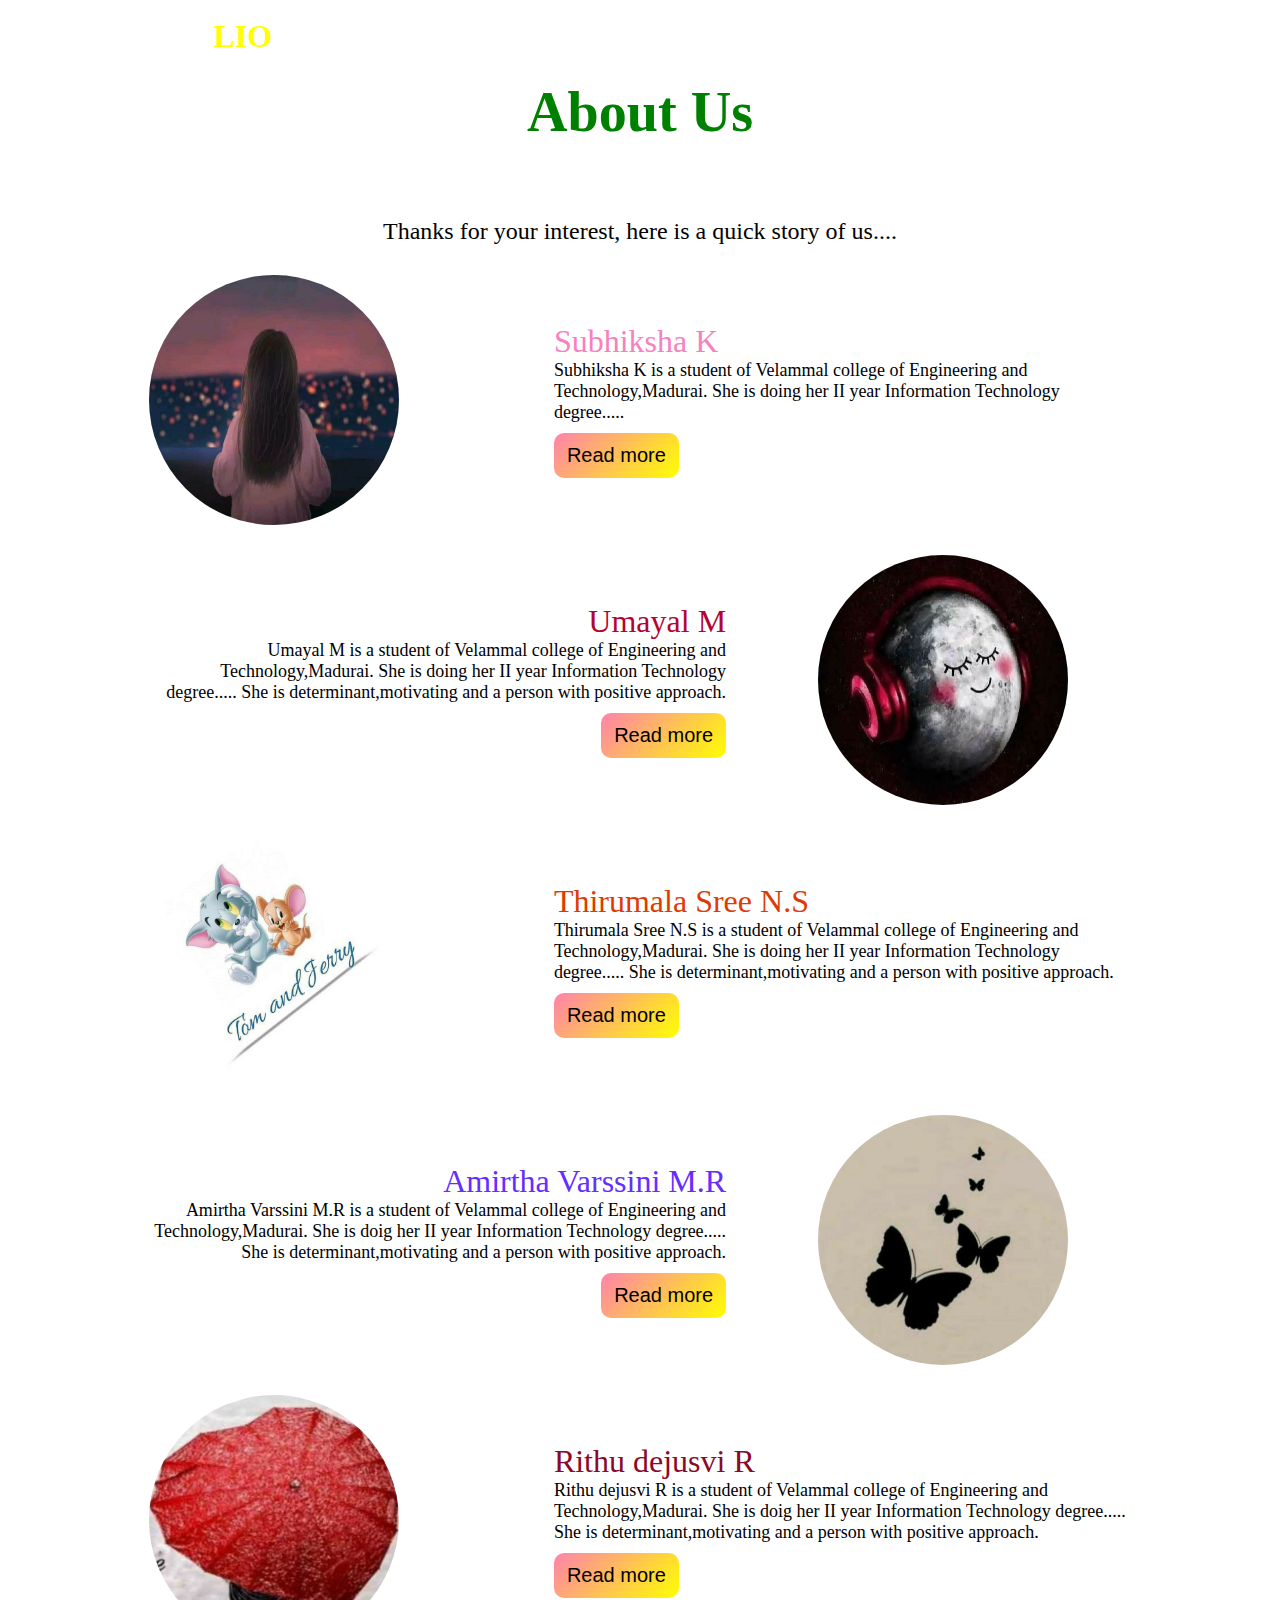
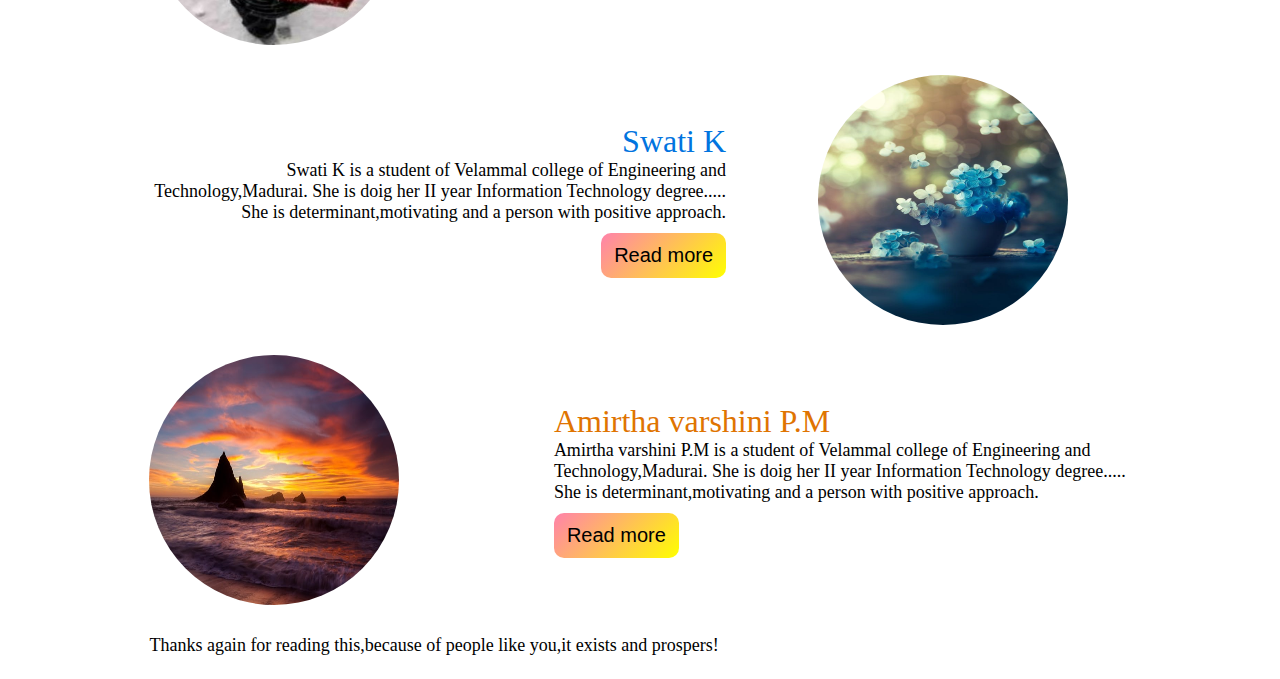
<file: portfolio/About us .htm>
<!DOCTYE html>
<html lang="en">
<title>About Us</title>
<link rel="icon" href="https://thumbs.dreamstime.com/b/dream-team-neon-sign-brick-wall-background-glowing-lettering-219199928.jpg" type="image/icon type">
<style>
body{
    background-image: url('https://cdn1.vectorstock.com/i/1000x1000/13/00/stars-yellow-background-vector-21931300.jpg');
   background-repeat: no-repeat;
   background-attachment: fixed;  
   background-size: cover;
}
table{
   font-variant:55px;
}   
img{
   border-radius:50%;
}
#more{
    display:none;
}
button{
   width:125px;
   height:45px;
   background: linear-gradient(135deg,#ff82ab,yellow);
   margin-top:10px;
   align-items:center;   
    border-radius:10px;
   border:none;
   font-face:verdana;
   font-size:20px;
   color:black;
}
.aa font:hover{
 color:yellow;
}
h3{
  padding-bottom:none;
  margin-bottom:none;
}
</style>
<body>
<!--Navigation bar START -->
<table id="header" border="0" width="100%" cellpadding="0" cellspacing="0" >
   <tr>
	 <td>
	   <table class="aa" border="0" cellpadding="10" cellspacing="0" width="90%" align="center">
		 <tr>
	   		<td width="25%"  color="white">
			  <font face="Comic sans MS" size="6" color="white"><b>PORTFO</b></font><font face="Comic sans MS" size="6" color="yellow"><b>LIO</b></font>
		    </td>
            <td >
			 <a href="file:///E:/thirusree/workshop/portfolio/Home.htm" style="text-decoration:none" >
				<font face="Verdana" size="5" color="white">Home</font>
			  </a>
		    </td>
            <td cellpadding="10">
			  <a href="file:///E:/thirusree/workshop/portfolio/About%20us%20.htm" style="text-decoration:none"  >
				<font face="Verdana" size="5" color="white">About Us</font>
			  </a>
			 </td>
             <td>
			   <a href="file:///E:/thirusree/workshop/portfolio/projectsdone.html" style="text-decoration:none"  color="white">
				  <font face="Verdana" size="5" color="white">Projects</font>
				</a>
			 </td>
             <td>
				<a href="file:///E:/thirusree/workshop/achievments.html" style="text-decoration:none"  color="white">
				  <font face="Verdana" size="5" color="white">Achievements</font>
				</a>
             </td>
			 <td>
				<a href="file:///E:/thirusree/workshop/portfolio/resume1.html" style="text-decoration:none"  color="white">
				  <font face="Verdana" size="5" color="white">Resume</font>
				</a>
			  </td>
<td>
				<a href="file:///E:/thirusree/workshop/portfolio/contact2.htm" style="text-decoration:none"  color="white">
				  <font face="Verdana" size="5" color="white">contact us</font>
				</a>
             </td>
		</tr>
	   </table>
	 </td>
    </tr>
</table>
<!--Navigation bar END-->
<!--About Us page START-->
<table class="about" border="0" width="100%" cellpadding="0" cellspacing="0"  >
   <tr>
	 <td>
       <table border="0" cellpadding="15" cellspacing="0" width="80%" align="center">
		  <tr>
			<td height="180" align="center" valign="middle" colspan="2">
				<font face="Verdana" size="7" color="green"><h3>About Us</h3></font>
				<br>
				<font face="Verdana" size="5"color="black">Thanks for your interest, here is a quick story of us....</font>
			 </td>
			</tr>
            <tr>
			  <td width="40%">
				<img src="bg1.jpg" width="250px" height="250px">
			  </td>
			  <td width="60%">
			    <font face="Verdana" size="6" color="#f781be">Subhiksha K</font>	
                <font face="Verdana" size="4" color="black"><br>
				  Subhiksha K is a student of Velammal college of Engineering and Technology,Madurai.
				  She is doing her II year Information Technology degree.<span id="dots">....</span><span id="more">
				  She is determinant,motivating and a person with positive approach.</span>
				<br>
				<button onclick="read_more_less()" class="button" id="mybtn">Read more</button>
				</font>
			  </td>
			  </tr>
			 </table>
			 <table border="0" cellpadding="15" cellspacing="0" width="80%" align="center">
			  <tr>
			  <td width="60%" align="right" text="justify">
			   <font face="Verdana" size="6" color="#b40431">Umayal M</font>	
                <font face="Verdana" size="4" color="black"><br>
				 Umayal M is a student of Velammal college of Engineering and Technology,Madurai.
				  She is doing her II year Information Technology degree.<span id="dots1">....</span><span id="more1">
				  She is determinant,motivating and a person with positive approach.</span>
			    <br>
				<button onclick="read_more_less1()" class="button" id="mybtn1">Read more</button>
				 </td>
				<td width="40%" align="center">
				<img src="bg2.jpg" width="250px" height="250px">
			  </td>
				</font>
			</tr>
		</table>
		<table border="0" cellpadding="15" cellspacing="0" width="80%" align="center">
		<tr>
			  <td width="40%">
				<img src="bg3.jpg" width="250px" height="250px">
			  </td>
			  <td width="60%">
			    <font face="Verdana" size="6" color="#df3a01">Thirumala Sree N.S</font>	
                <font face="Verdana" size="4" color="black"><br>
				  Thirumala Sree N.S is a student of Velammal college of Engineering and Technology,Madurai.
				  She is doing her II year Information Technology degree.<span id="dots2">....</span><span id="more2">
				  She is determinant,motivating and a person with positive approach.</span>
				<br>
				<button onclick="read_more_less2()" class="button" id="mybtn2">Read more</button>
				</font>
			  </td>
			  </tr>
			 </table>
			 <table border="0" cellpadding="15" cellspacing="0" width="80%" align="center">
			  <tr>
			  <td width="60%" align="right" text="justify">
			   <font face="Verdana" size="6" color="#642efe">Amirtha Varssini M.R</font>	
                <font face="Verdana" size="4" color="black"><br>
				 Amirtha Varssini M.R is a student of Velammal college of Engineering and Technology,Madurai.
				  She is doig her II year Information Technology degree.<span id="dots3">....</span><span id="more3">
				  She is determinant,motivating and a person with positive approach.</span>
				<br>
				<button onclick="read_more_less3()" class="button" id="mybtn3">Read more</button>
				 </td>
				<td width="40%" align="center">
				<img src="bg4.jpg" width="250px" height="250px">
			  </td>
				</font>
			</tr>
		</table>
		<table class="about" border="0" cellpadding="15" cellspacing="0" width="80%" align="center">
		<tr>
			  <td width="40%">
				<img src="bg5.jpg" width="250px" height="250px">
			  </td>
			  <td width="60%">
			    <font face="Verdana" size="6" color="8a0829">Rithu dejusvi R</font>	
                <font face="Verdana" size="4" color="black"><br>
				  Rithu dejusvi R is a student of Velammal college of Engineering and Technology,Madurai.
				  She is doig her II year Information Technology degree.<span id="dots4">....</span><span id="more4">
				  She is determinant,motivating and a person with positive approach.</span>
				<br>
				<button onclick="read_more_less4()" class="button" id="mybtn4">Read more</button>
				</font>
			  </td>
			  </tr>
			 </table>
			 <table class="about" border="0" cellpadding="15" cellspacing="0" width="80%" align="center">
			  <tr>
			  <td width="60%" align="right" text="justify">
			   <font face="Verdana" size="6" color="#0174df">Swati K</font>	
                <font face="Verdana" size="4" color="black"><br>
				  Swati K is a student of Velammal college of Engineering and Technology,Madurai.
				  She is doig her II year Information Technology degree.<span id="dots5">....</span><span id="more5">
				  She is determinant,motivating and a person with positive approach.</span>
				<br>
				<button onclick="read_more_less5()" class="button" id="mybtn5">Read more</button>
				 </td>
				<td width="40%" align="center">
				<img src="bg6.jpg" width="250px" height="250px">
			  </td>
				</font>
			</tr>
		</table>
		<table class="about" border="0" cellpadding="15" cellspacing="0" width="80%" align="center">
		<tr>
			  <td width="40%">
				<img src="bg7.jpg" width="250px" height="250px">
			  </td>
			  <td width="60%">
			    <font face="Verdana" size="6" color="df7401">Amirtha varshini P.M</font>	
                <font face="Verdana" size="4" color="black"><br>
				  Amirtha varshini P.M is a student of Velammal college of Engineering and Technology,Madurai.
				  She is doig her II year Information Technology degree.<span id="dots6">....</span><span id="more6">
				  She is determinant,motivating and a person with positive approach.</span>
			    <br>
				<button onclick="read_more_less6()" class="button" id="mybtn6">Read more</button>
				</font>
			  </td>
			  </tr>
			   <tr><td colspan="2">
			 <font face="Verdana" size="4" color="black">
			 Thanks again for reading this,because of people like you,it exists and prospers!</font></td></tr>
			 </table>
	 </td>
   </tr>
</table>
<!--About Us page END-->
</body>
</html>
<script>
 function read_more_less()
 {
    var dots=document.getElementById('dots');
	 var moretext=document.getElementById('more');
	  var mybtn=document.getElementById('mybtn');
	  if(dots.style.display =='none'){
	     dots.style.display='inline';
		 moretext.style.display='none';
		 mybtn.innerHTML="Read more";
	  }
	  else{
	     dots.style.display='none';
		 moretext.style.display='inline';
		 mybtn.innerHTML="Read less";
	  }
 }
 function read_more_less1()
 {
    var dots1=document.getElementById('dots1');
	 var moretext1=document.getElementById('more1');
	  var mybtn1=document.getElementById('mybtn1');
	  if(dots1.style.display =='none'){
	     dots1.style.display='inline';
		 moretext1.style.display='none';
		 mybtn1.innerHTML="Read more";
	  }
	  else{
	     dots1.style.display='none';
		 moretext1.style.display='inline';
		 mybtn1.innerHTML="Read less";
	  }
 }
 function read_more_less2()
 {
    var dots2=document.getElementById('dots2');
	 var more2text=document.getElementById('more2');
	  var mybtn2=document.getElementById('mybtn2');
	  if(dots2.style.display =='none'){
	     dots2.style.display='inline';
		 more2text.style.display='none';
		 mybtn2.innerHTML="Read more";
	  }
	  else{
	     dots2.style.display='none';
		 more2text.style.display='inline';
		 mybtn2.innerHTML="Read less";
	  }
 }
 function read_more_less3()
 {
    var dots3=document.getElementById('dots3');
	 var more3text=document.getElementById('more3');
	  var mybtn3=document.getElementById('mybtn3');
	  if(dots3.style.display =='none'){
	     dots3.style.display='inline';
		 more3text.style.display='none';
		 mybtn3.innerHTML="Read more";
	  }
	  else{
	     dots3.style.display='none';
		 more3text.style.display='inline';
		 mybtn3.innerHTML="Read less";
	  }
 }
 function read_more_less4()
 {
    var dots4=document.getElementById('dots4');
	 var more4text=document.getElementById('more4');
	  var mybtn4=document.getElementById('mybtn4');
	  if(dots4.style.display =='none'){
	     dots4.style.display='inline';
		 more4text.style.display='none';
		 mybtn4.innerHTML="Read more";
	  }
	  else{
	     dots4.style.display='none';
		 more4text.style.display='inline';
		 mybtn4.innerHTML="Read less";
	  }
 }
 function read_more_less5()
 {
    var dots5=document.getElementById('dots5');
	 var more5text=document.getElementById('more5');
	  var mybtn5=document.getElementById('mybtn5');
	  if(dots5.style.display =='none'){
	     dots5.style.display='inline';
		 more5text.style.display='none';
		 mybtn5.innerHTML="Read more";
	  }
	  else{
	     dots5.style.display='none';
		 more5text.style.display='inline';
		 mybtn5.innerHTML="Read less";
	  }
 }
 function read_more_less6()
 {
    var dots6=document.getElementById('dots6');
	 var more6text=document.getElementById('more6');
	  var mybtn6=document.getElementById('mybtn6');
	  if(dots6.style.display =='none'){
	     dots6.style.display='inline';
		 more6text.style.display='none';
		 mybtn6.innerHTML="Read more";
	  }
	  else{
	     dots6.style.display='none';
		 more6text.style.display='inline';
		 mybtn6.innerHTML="Read less";
	  }
 }
</script>
</file>
